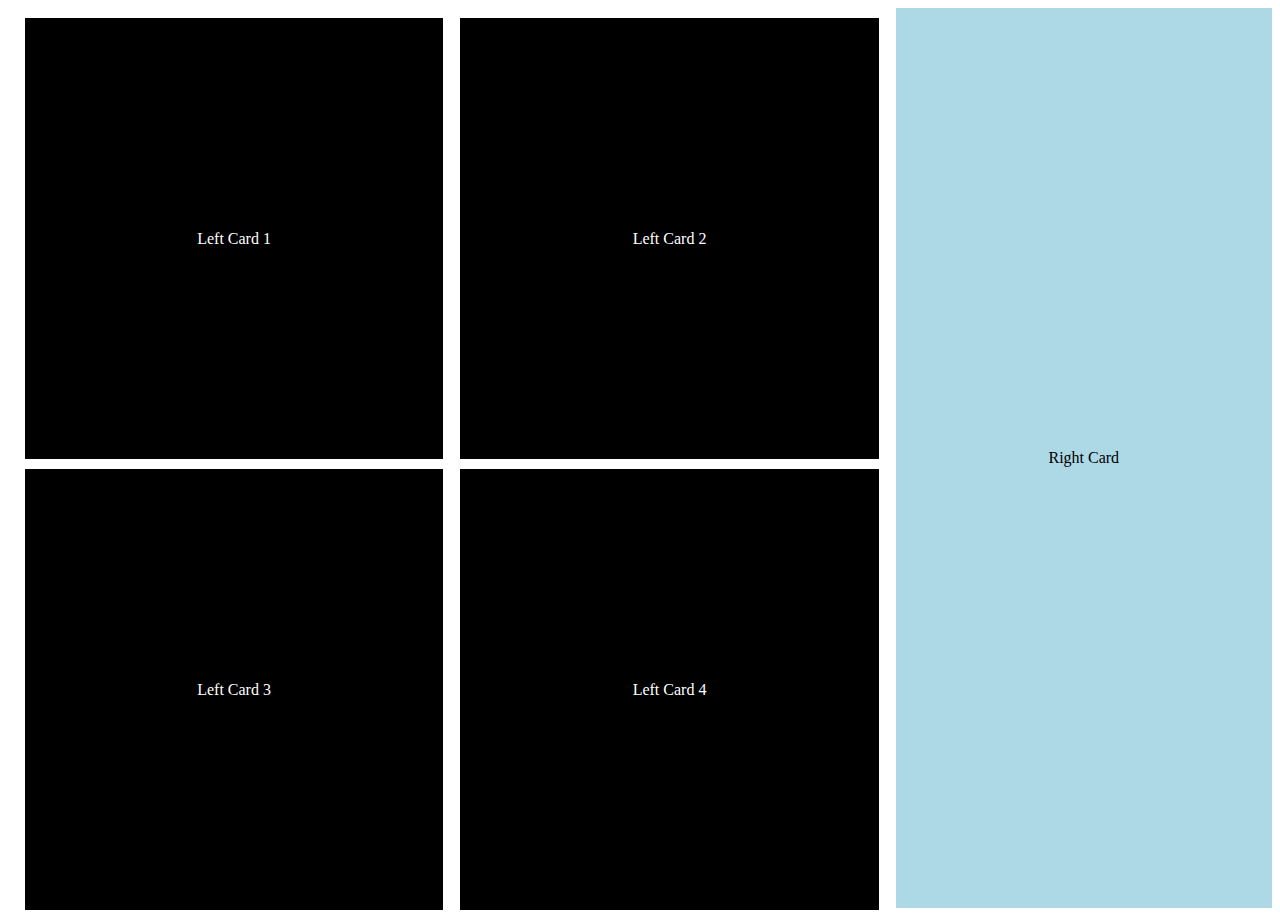
<file: index.html>
<!DOCTYPE html>
<html lang="en">

<head>
    <meta charset="UTF-8">
    <meta name="viewport" content="width=device-width, initial-scale=1.0">
    <title>Document</title>
    <link rel="stylesheet" href="layout1.css">
</head>

<body>
    <div class="container">
        <div class="card right-card">
            <div class="card">Left Card 1</div>
            <div class="card">Left Card 2</div>
            <div class="card">Left Card 3</div>
            <div class="card">Left Card 4</div>
        </div>
        <div class="card left-card">Right Card</div>

    </div>
</body>

</html>
</file>
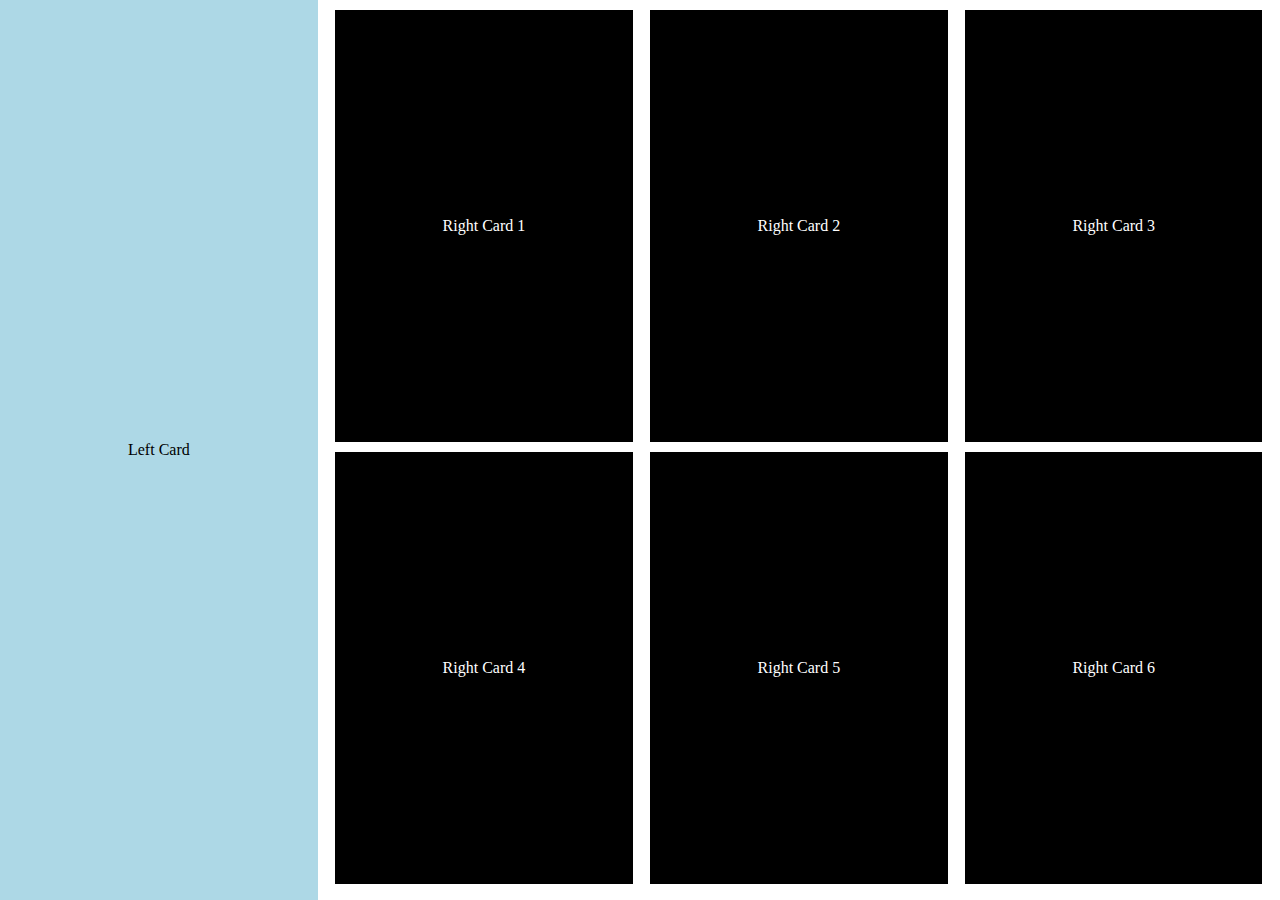
<file: index2.html>
<!DOCTYPE html>
<html lang="en">

<head>
    <meta charset="UTF-8">
    <meta name="viewport" content="width=device-width, initial-scale=1.0">
    <title>Document</title>
    <link rel="stylesheet" href="layout2.css">
</head>

<body>
    <div class="container">
        <div class="card right-card">Left Card</div>
        <div class="card left-card">
            <div class="card">Right Card 1</div>
            <div class="card">Right Card 2</div>
            <div class="card">Right Card 3</div>
            <div class="card">Right Card 4</div>
            <div class="card">Right Card 5</div>
            <div class="card">Right Card 6</div>
        </div>
    </div>
</body>

</html>
</file>
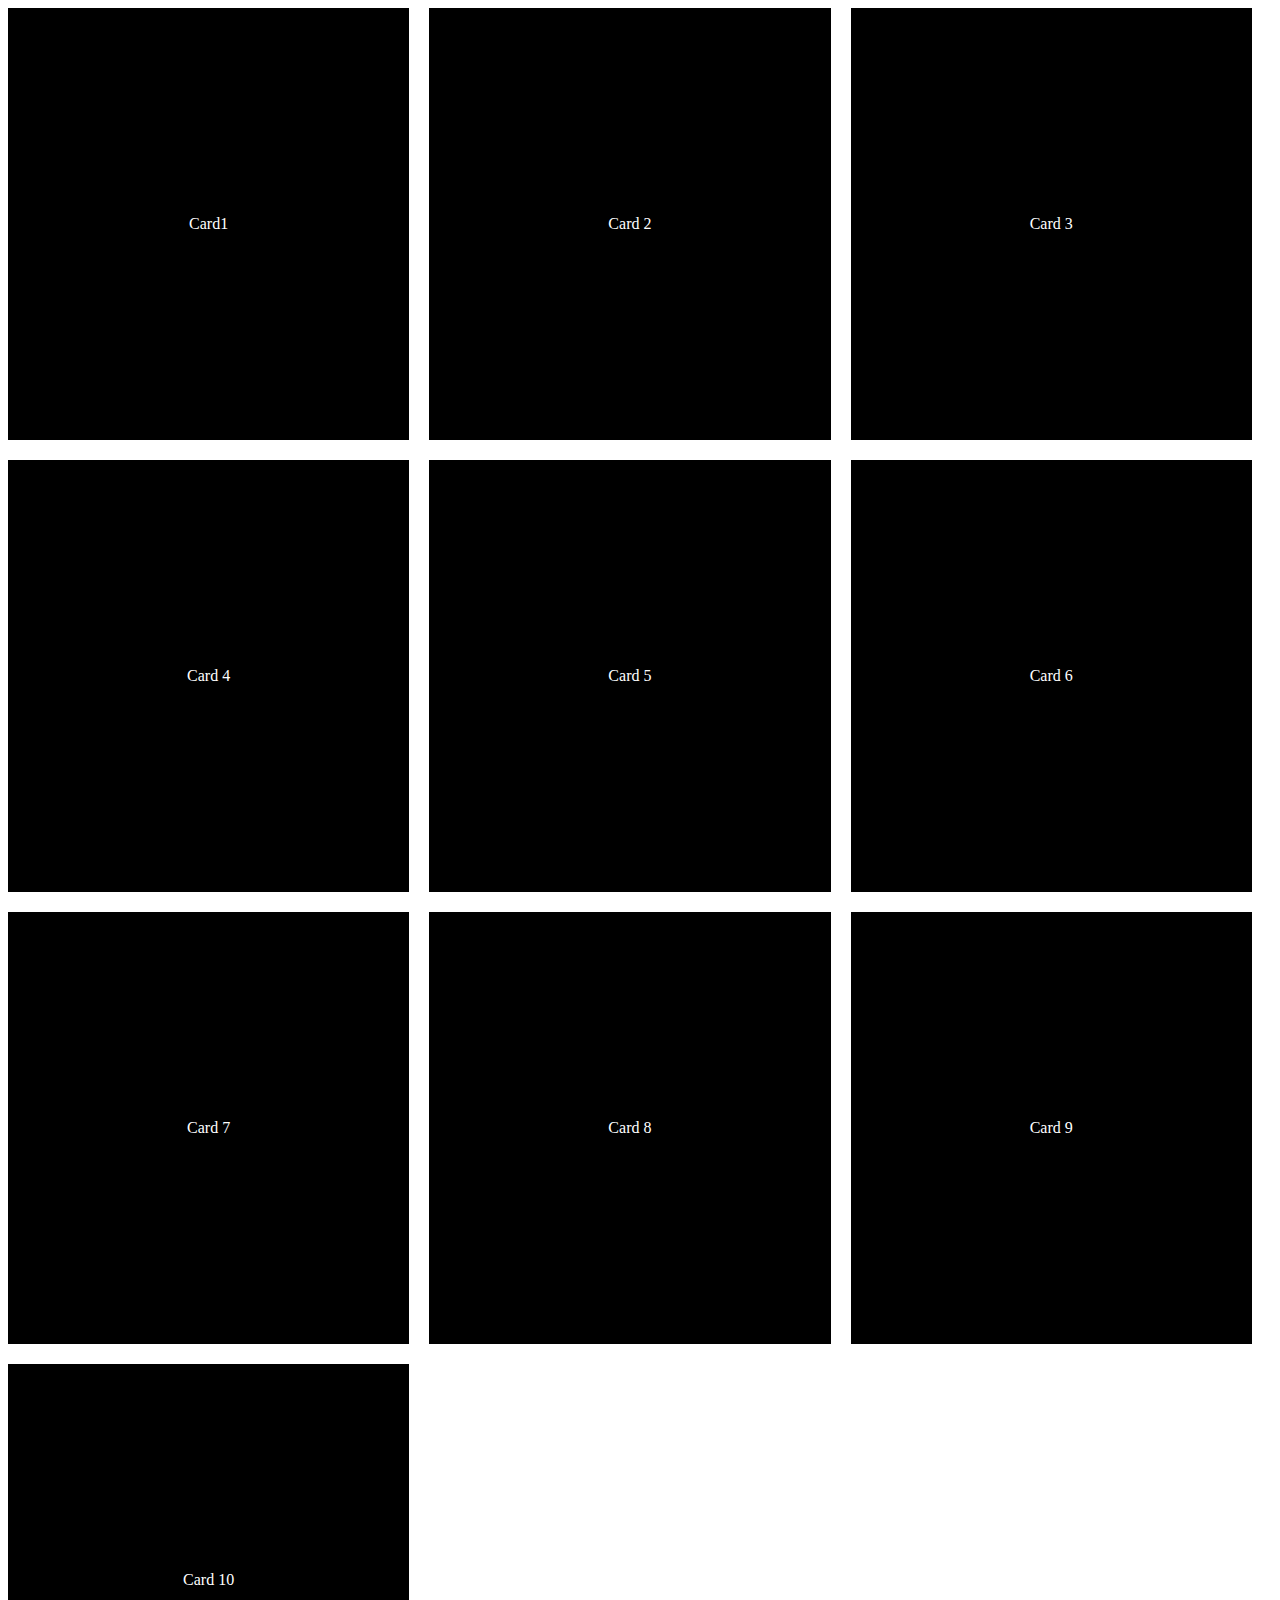
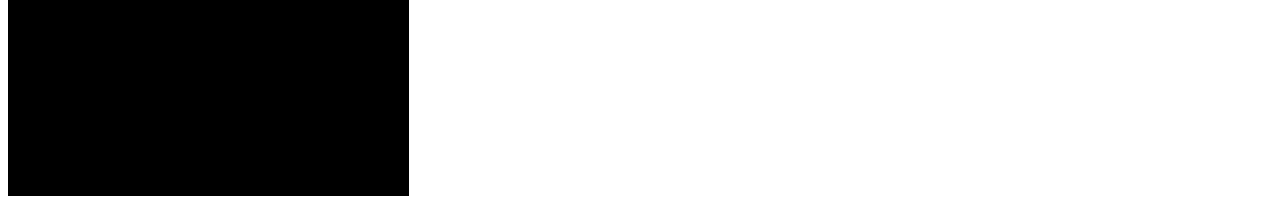
<file: index3.html>
<!DOCTYPE html>
<html lang="en">

<head>
    <meta charset="UTF-8">
    <meta name="viewport" content="width=device-width, initial-scale=1.0">
    <title>Document</title>
    <link rel="stylesheet" href="layout3.css">
</head>

<body>
    <div class="container">
        <div class="card">Card1 </div>
        <div class="card">Card 2</div>
        <div class="card">Card 3</div>
        <div class="card">Card 4</div>
        <div class="card">Card 5</div>
        <div class="card">Card 6</div>
        <div class="card">Card 7</div>
        <div class="card">Card 8</div>
        <div class="card">Card 9</div>
        <div class="card">Card 10</div>
    </div>
    <!-- <div class="clear"></div> -->
</body>

</html>
</file>
<file: layout1.css>
.card {
     width: calc(50% - 20px);
     box-sizing: border-box;
     height: 49vh;
     background-color: black;
     border: 10px black;
     text-align: center;
     margin: 5px;
     display: flex;
     justify-content: center;
     align-items: center;
 }



 .left-card {
     height: 100vh;
     background-color: lightblue;
     box-sizing: border-box;
     padding: 20px;
     margin: 0;
     border-color: black;
     width: 30%;
 }

 .container {
     display: flex;
     flex-direction: row;
     justify-content: space-evenly;

 }

 .right-card {
     display: flex;
     flex-direction: row;
     flex-wrap: wrap;
     justify-content: space-evenly;
     color: white;
     background-color: inherit;
     width: 70%;
 }
</file>
<file: layout2.css>
*{
    padding: 0;
    margin: 0;
    box-sizing: border-box;
}
.card {
    width: calc(33.33% - 20px);
    display: flex;
    justify-content: center;
    align-items: center;
    /* float: left; */
    box-sizing: border-box;
    height: 48vh;
    background-color: black;
    border:10px black;
    text-align: center;
    margin:5px
}


.right-card {
    /* width: calc(25% - 20px) ; */
    /* float: right; */
    height: 100vh; 
    background-color: lightblue;
    box-sizing: border-box;
    padding: 20px;
    margin: 0;
    border-color: black;
    width:25%;
}

/* .clear {
    clear: both;
} */
.container{
display: flex;
flex-direction:row;
justify-content: space-evenly;

}
.left-card{
    display: flex;
    flex-direction: row;
    flex-wrap: wrap; 
    justify-content: space-evenly;
    color: white;
    background-color: inherit;
    width:75%;
}
</file>
<file: layout3.css>
.card {
    width: calc(33.33% - 20px); 
    margin-right: 20px;
    margin-bottom: 20px;
    height: 48vh;
   color: white;
    background-color:black;
    padding: 20px;
    box-sizing: border-box;
    display: flex;
    justify-content: center;
    align-items: center;
}

.container{
    display: flex;
    flex-direction: row;
    flex-wrap: wrap;
}
</file>
